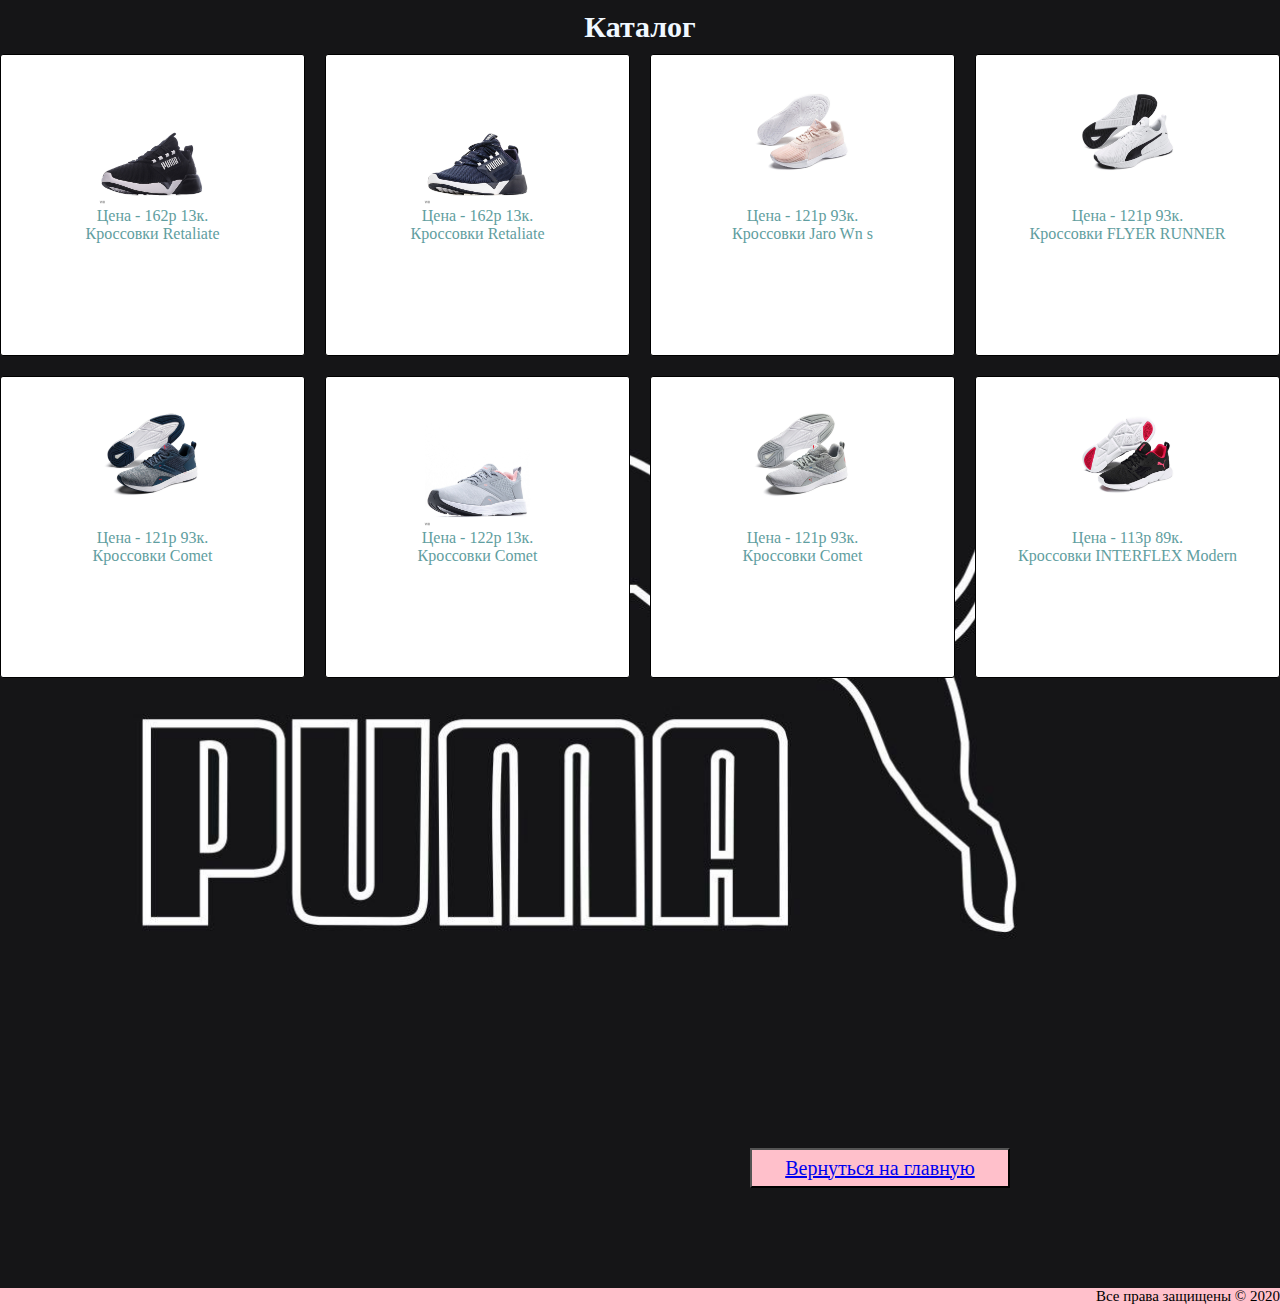
<file: Каталог(документ).html>
﻿<!DOCTYPE html>

<html lang="en"
<head>
    <meta charset="utf-8" />
    <title>Структура</title>
    <style>
        html, body {
            width: 100%;
            height: 100%;
            margin: 0
        }
         * {
            margin: 0;
            padding: 0;
        }

    html, body {
        height: 100%;
    }

    figure {
        background-image: url("image.jpg");
        background-position: center;
        background-size: cover;
        background-repeat: no-repeat;
        position: relative;
        min-height: 100vh;
    }

    </style >

    <meta name="viewport" content="width=device-width, initial-scale=1" >
    <link rel="stylesheet" href="Каталог.css" >
    <link rel="icon" type="image" href='icon.png' >
    <link href="https://fonts.googleapis.com/css?family=Lacquer|Sriracha&display=swap" rel="stylesheet">
</head >
<body>
    <figure>
        <h1>Каталог</h1>
        <ul class="products clearfix">
            <li class="product-wrapper">

                <a href="Кроссовки Retaliate.html" class="product">
                    <div class="product-photo">
                        
                        <img src="img1/1.jpg" alt="">
                    </div>
                    <p> Цена - 162р 13к.</p>
                    <p> Кроссовки Retaliate</p>

                </a>


            </li>
            <li class="product-wrapper">
                <a href="Кроссовки Retaliate.html" class="product">
                    <div class="product-photo">
                        <img src="img1/2.jpg" alt="">
                    </div>
                    <p> Цена - 162р 13к.</p>
                    <p> Кроссовки Retaliate</p>
                </a>
            </li>
            <li class="product-wrapper">
                <a href="Кроссовки Jaro.html" class="product">
                    <div class="product-photo">
                        <img src="img1/3.jpg" alt="">
                    </div>
                    <p> Цена - 121р 93к.</p>
                    <p> Кроссовки Jaro Wn s</p>
                </a>
            </li>
            <li class="product-wrapper">
                <a href="Кроссовки FLYER.html" class="product">
                    <div class="product-photo">
                        <img src="img1/4.jpg" alt="">
                    </div>
                    <p> Цена - 121р 93к.</p>
                    <p> Кроссовки FLYER RUNNER</p>
                </a>
            </li>
            <li class="product-wrapper">
                <a href="Кроссовки Comet.html" class="product">
                    <div class="product-photo">
                        <img src="img1/5.jpg" alt="">
                    </div>
                    <p> Цена - 121р 93к.</p>
                    <p> Кроссовки Comet</p>
                </a>
            </li>
            <li class="product-wrapper">
                <a href="Кроссовки Comet.html" class="product">
                    <div class="product-photo">
                        <img src="img1/6.jpg" alt="">
                    </div>
                    <p> Цена - 122р 13к.</p>
                    <p> Кроссовки Comet</p>
                </a>
            </li>
            <li class="product-wrapper">
                <a href="Кроссовки Comet.html" class="product">
                    <div class="product-photo">
                        <img src="img1/7.jpg" alt="">
                    </div>
                    <p> Цена - 121р 93к.</p>
                    <p> Кроссовки Comet</p>
                </a>
            </li>
            <li class="product-wrapper">
                <a href="Кроссовки Interflex.html" class="product">
                    <div class="product-photo">
                        <img src="img1/8.jpg" alt="">
                    </div>
                    <p> Цена - 113р 89к.</p>
                    <p> Кроссовки INTERFLEX Modern</p>
                </a>
            </li>
        </ul>
        <button><a href="index.html">Вернуться на главную</a></button>
    </figure>

    <footer>
        Все права защищены © 2020
    </footer>
</body>
</html>
</file>
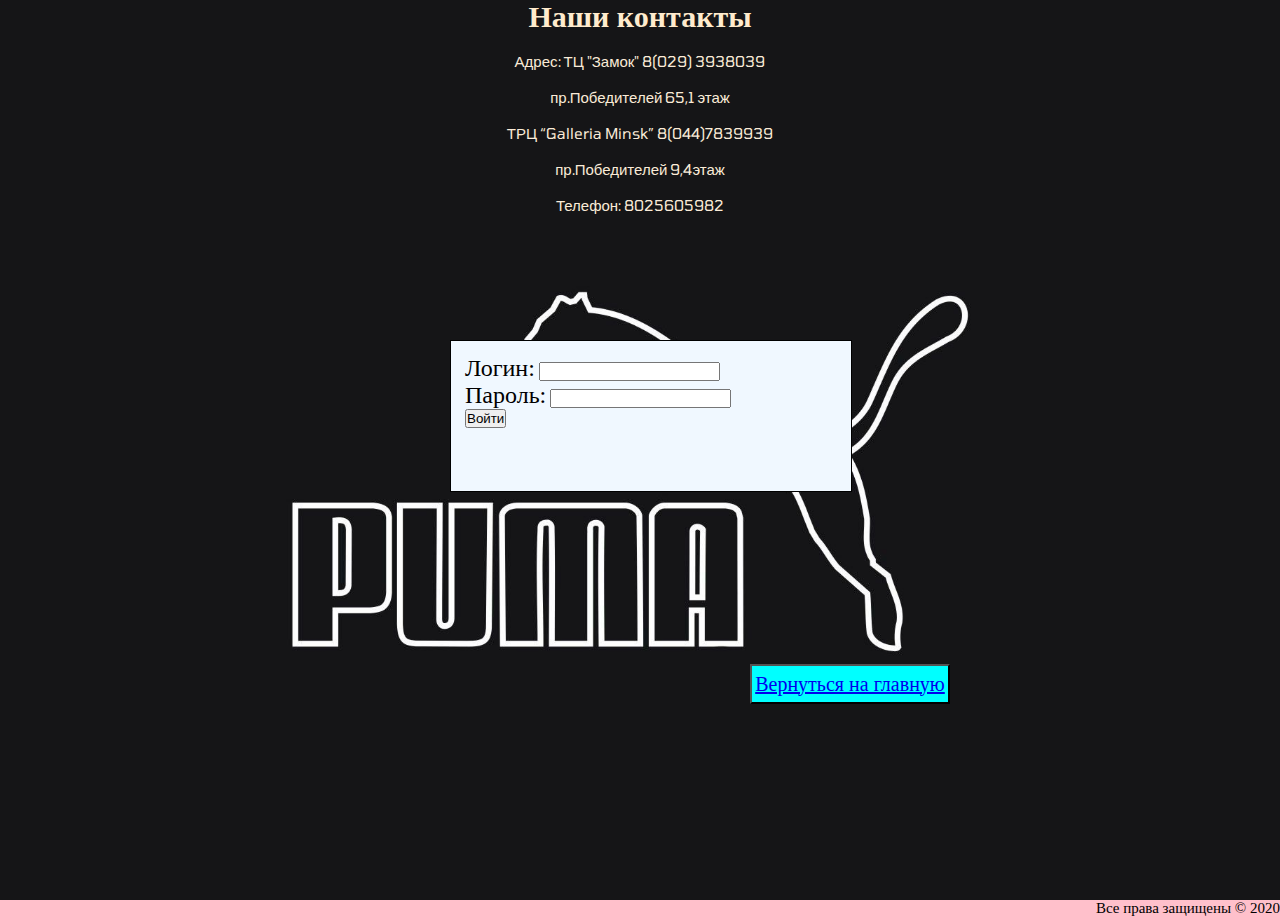
<file: Контакты.html>
﻿<!DOCTYPE html>
<html lang="en">

<head>
    <meta charset="UTF-8">
    <title>Document</title>
    <style>
        html, body {
            width: 100%;
            height: 100%;
            margin: 0
        }

        #action_form {
            position: absolute;
            width: 200px;
            height: 150px;
            left: 50%;
            top: 50%;
            margin-left: -100px;
            margin-top: -100px;
            border: 1px solid
        }

        form {
            padding: 14px
        }

        * {
            margin: 0;
            padding: 0;
        }

        html, body {
            height: 100%;
        }

        figure {
            background-image: url("image.jpg");
            background-position: center;
            background-size: cover;
            background-repeat: no-repeat;
            position: relative;
            min-height: 100vh;
        }
    </style>
    <link rel="stylesheet" href="style.css">
    <link href="https://fonts.googleapis.com/css?family=Tomorrow&display=swap" rel="stylesheet">


</head>
<body>

    <figure>
        <header>

            <h1>Наши контакты</h1>

            <content>
                <p class="menu">
                    <br> Адрес: ТЦ "Замок" 8(029) 3938039</br>
                    <br>пр.Победителей 65,1 этаж</br>
                    <br>ТРЦ “Galleria Minsk” 8(044)7839939</br>
                    <br>пр.Победителей 9,4этаж</br>
                    <br>Телефон: 8025605982</br>
                </p>
            </content>
        </header>
        <div id="action_form">
            <form action="game/game.php" method="post">
                <label for="username"><font color="black" size="5">Логин:</font></label>
                <input name="username" id="username" type="text"><br />
                <label for="password"><font color="black" size="5">Пароль:</font></label>
                <input name="password" id="password" type="password">
                <p><input type="submit" value="Войти"></p>
            </form>
        </div>
        <button><a href="index.html">Вернуться на главную</a></button>
        <div id="mymap">
            <iframe src="https://yandex.ru/map-widget/v1/?um=constructor%3Ab9c7f4375fb64255991205a5221d0531a9a8517cc6a9f15a89a76c45eab530d4&amp;source=constructor" width="550%" height="40%" frameborder="0"></iframe>
            
        </div>
      
    </figure>
    <footer>
        Все права защищены © 2020
    </footer>
</body>
</html>
</file>
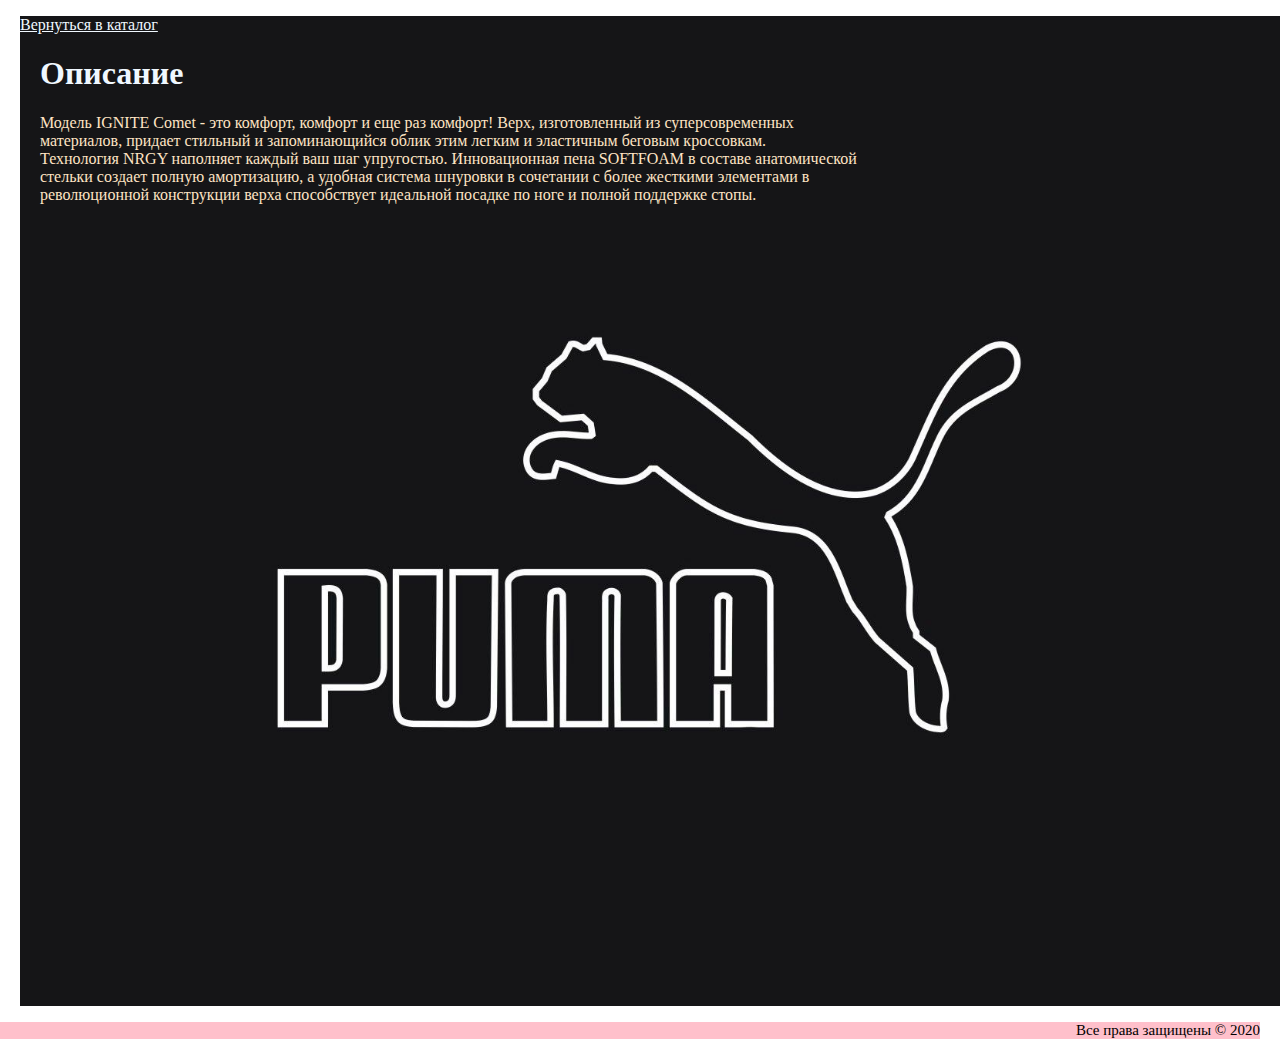
<file: Кроссовки Comet.html>
﻿<!DOCTYPE html>

<html lang="en" xmlns="http://www.w3.org/1999/xhtml">
<head>
    <meta charset="utf-8" />
    <title>PUMA / Кроссовки Retaliate</title>
    <style>
        h1 {
            color: aliceblue;
            margin-left: 20px;
        }

        p {
            color: bisque;
            margin-left: 20px;
        }

        body {
            font-family: 'Times New Roman';
        }

        a {
            color: aliceblue;
            border-color: aliceblue;
        }

        html, body {
            width: 100%;
            height: 100%;
            margin-left: -10px;
            padding: 0;
        }

        figure {
            background-image: url("image.jpg");
            background-position: center;
            background-size: cover;
            background-repeat: no-repeat;
            position: relative;
            min-height: 100vh;
            width: 100%;
            height: 110%;
        }

        footer {
            text-align: right;
            font-family: serif;
            font-size: 15px;
            width: 100%;
            background: pink;
        }

        user agent stylesheet
        footer {
            display: block;
        }

        .inner-footer {
            background: #e0dcc9;
            height: 100px;
            min-width: 2000px;
            font-family: Arial;
            font-size: 20px;
            color: lightpink;
            text-align: right;
        }
    </style>
</head>
<figure>
    <body>
        <a href="Каталог(документ).html">Вернуться в каталог</a>
        <h1>Описание</h1>
        <p>

            Модель IGNITE Comet - это комфорт, комфорт и еще раз комфорт! Верх, изготовленный из суперсовременных</br>материалов, придает стильный и запоминающийся облик этим легким и эластичным беговым кроссовкам.</br>Технология NRGY наполняет каждый ваш шаг упругостью. Инновационная пена SOFTFOAM в составе анатомической</br>стельки создает полную амортизацию, а удобная система шнуровки в сочетании с более жесткими элементами в</br> революционной конструкции верха способствует идеальной посадке по ноге и полной поддержке стопы.</br> 
        </p>

</figure>
<footer>
    Все права защищены © 2020
</footer>
 </body>
</html>
</file>
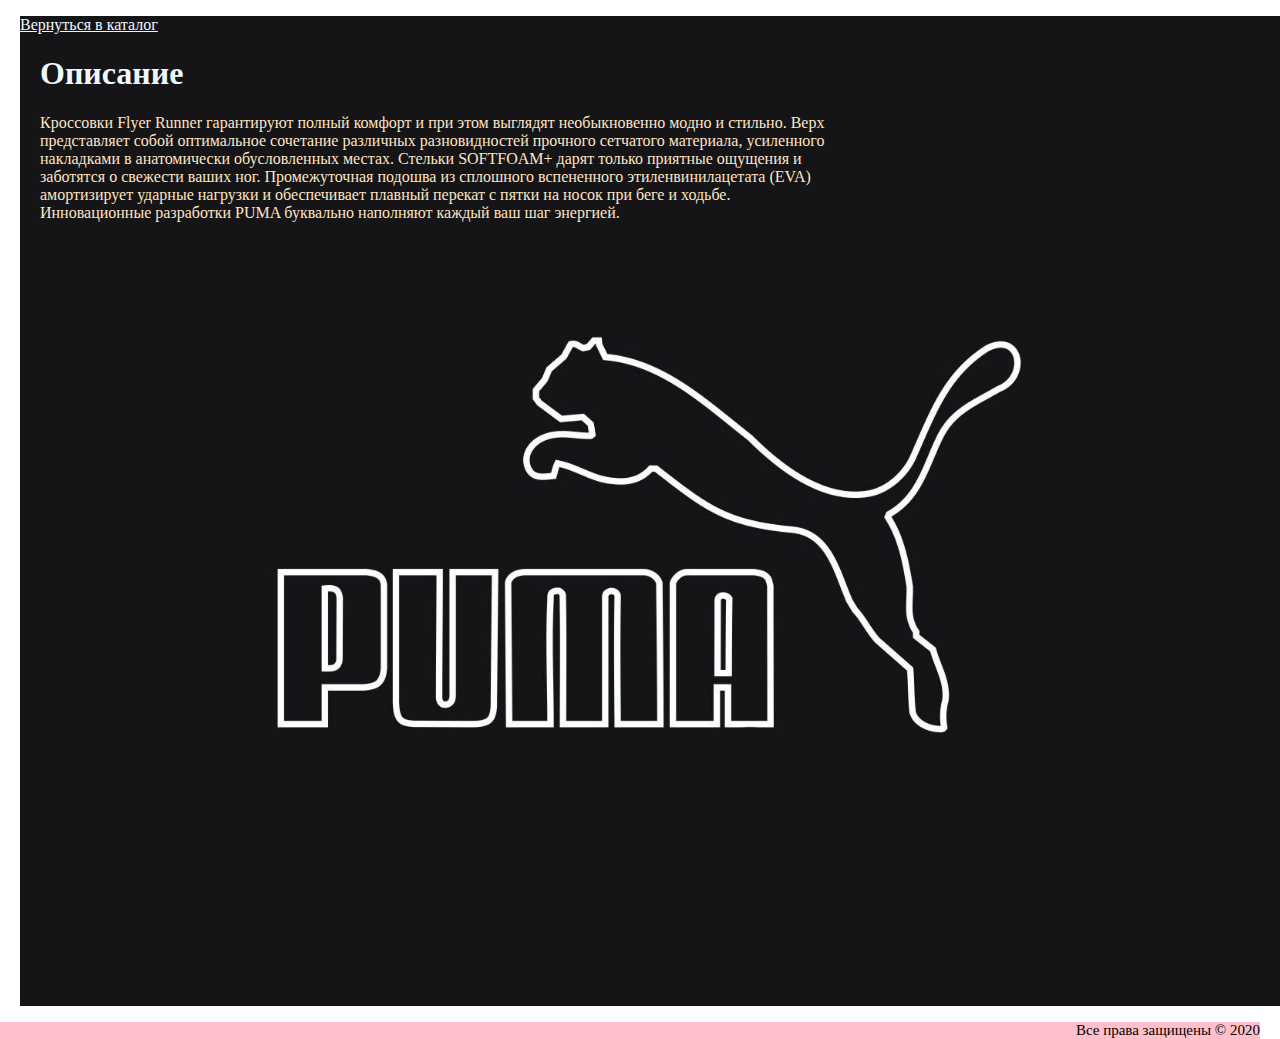
<file: Кроссовки FLYER.html>
﻿<!DOCTYPE html>

<html lang="en" xmlns="http://www.w3.org/1999/xhtml">
<head>
    <meta charset="utf-8" />
    <title>PUMA / Кроссовки Retaliate</title>
    <style>
        h1 {
            color: aliceblue;
            margin-left: 20px;
        }

        p {
            color: bisque;
            margin-left: 20px;
        }

        body {
            font-family: 'Times New Roman';
        }

        a {
            color: aliceblue;
            border-color: aliceblue;
        }

        html, body {
            width: 100%;
            height: 100%;
            margin-left: -10px;
            padding: 0;
        }

        figure {
            background-image: url("image.jpg");
            background-position: center;
            background-size: cover;
            background-repeat: no-repeat;
            position: relative;
            min-height: 100vh;
            width: 100%;
            height: 110%;
        }

        footer {
            text-align: right;
            font-family: serif;
            font-size: 15px;
            width: 100%;
            background: pink;
        }

        user agent stylesheet
        footer {
            display: block;
        }

        .inner-footer {
            background: #e0dcc9;
            height: 100px;
            min-width: 2000px;
            font-family: Arial;
            font-size: 20px;
            color: lightpink;
            text-align: right;
        }
    </style>
</head>
<figure>
    <body>
        <a href="Каталог(документ).html">Вернуться в каталог</a>
        <h1>Описание</h1>
        <p>

            Кроссовки Flyer Runner гарантируют полный комфорт и при этом выглядят необыкновенно модно и стильно. Верх</br>представляет собой оптимальное сочетание различных разновидностей прочного сетчатого материала, усиленного</br>накладками в анатомически обусловленных местах. Стельки SOFTFOAM+ дарят только приятные ощущения и </br>заботятся о свежести ваших ног. Промежуточная подошва из сплошного вспененного этиленвинилацетата (EVA)</br>амортизирует ударные нагрузки и обеспечивает плавный перекат с пятки на носок при беге и ходьбе.</br>Инновационные разработки PUMA буквально наполняют каждый ваш шаг энергией.</br>

</figure>
<footer>
    Все права защищены © 2020
</footer>
 </body>
</html>
</file>
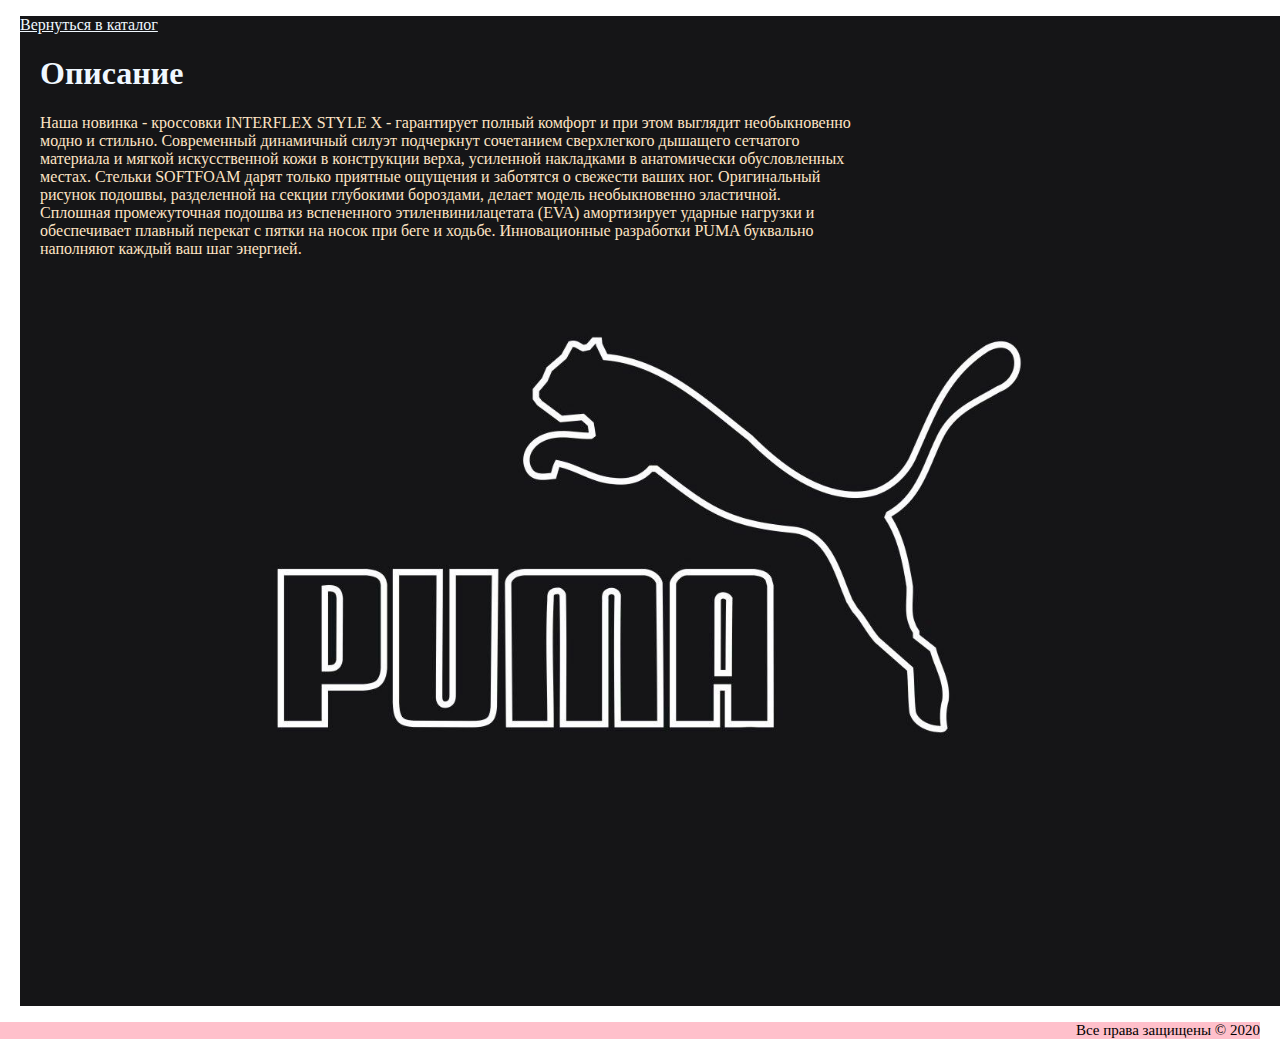
<file: Кроссовки Interflex.html>
﻿<!DOCTYPE html>

<html lang="en" xmlns="http://www.w3.org/1999/xhtml">
<head>
    <meta charset="utf-8" />
    <title>PUMA / Кроссовки Retaliate</title>
    <style>
        h1 {
            color: aliceblue;
            margin-left: 20px;
        }

        p {
            color: bisque;
            margin-left: 20px;
        }

        body {
            font-family: 'Times New Roman';
        }

        a {
            color: aliceblue;
            border-color: aliceblue;
        }

        html, body {
            width: 100%;
            height: 100%;
            margin-left: -10px;
            padding: 0;
        }

        figure {
            background-image: url("image.jpg");
            background-position: center;
            background-size: cover;
            background-repeat: no-repeat;
            position: relative;
            min-height: 100vh;
            width: 100%;
            height: 110%;
        }

        footer {
            text-align: right;
            font-family: serif;
            font-size: 15px;
            width: 100%;
            background: pink;
        }

        user agent stylesheet
        footer {
            display: block;
        }

        .inner-footer {
            background: #e0dcc9;
            height: 100px;
            min-width: 2000px;
            font-family: Arial;
            font-size: 20px;
            color: lightpink;
            text-align: right;
        }
    </style>
</head>
<figure>
    <body>
        <a href="Каталог(документ).html">Вернуться в каталог</a>
        <h1>Описание</h1>
        <p>

            Наша новинка - кроссовки INTERFLEX STYLE X - гарантирует полный комфорт и при этом выглядит необыкновенно</br>модно и стильно. Современный динамичный силуэт подчеркнут сочетанием сверхлегкого дышащего сетчатого</br>материала и мягкой искусственной кожи в конструкции верха, усиленной накладками в анатомически обусловленных</br> местах. Стельки SOFTFOAM дарят только приятные ощущения и заботятся о свежести ваших ног. Оригинальный</br>рисунок подошвы, разделенной на секции глубокими бороздами, делает модель необыкновенно эластичной.</br> Сплошная промежуточная подошва из вспененного этиленвинилацетата (EVA) амортизирует ударные нагрузки и</br> обеспечивает плавный перекат с пятки на носок при беге и ходьбе. Инновационные разработки PUMA буквально</br>наполняют каждый ваш шаг энергией.</br>
        </p>

</figure>
<footer>
    Все права защищены © 2020
</footer>
 </body>
</html>
</file>
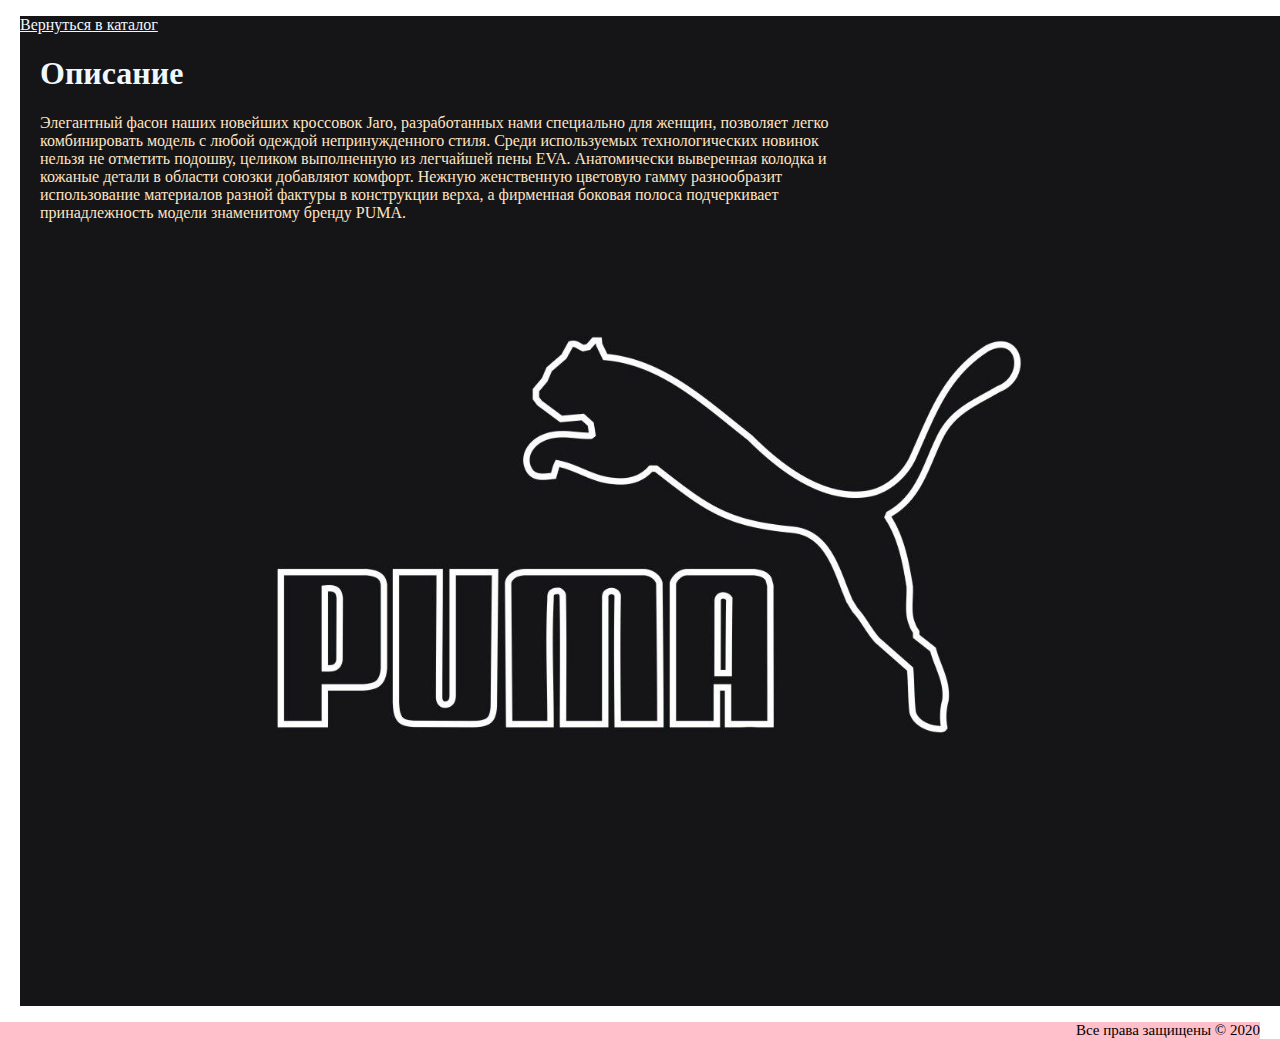
<file: Кроссовки Jaro.html>
﻿<!DOCTYPE html>

<html lang="en" xmlns="http://www.w3.org/1999/xhtml">
<head>
    <meta charset="utf-8" />
    <title>PUMA / Кроссовки Retaliate</title>
    <style>
        h1 {
            color: aliceblue;
            margin-left: 20px;
        }

        p {
            color: bisque;
            margin-left: 20px;
        }

        body {
            font-family: 'Times New Roman';
        }

        a {
            color: aliceblue;
            border-color: aliceblue;
        }

        html, body {
            width: 100%;
            height: 100%;
            margin-left: -10px;
            padding: 0;
        }

        figure {
            background-image: url("image.jpg");
            background-position: center;
            background-size: cover;
            background-repeat: no-repeat;
            position: relative;
            min-height: 100vh;
            width: 100%;
            height: 110%;
        }

        footer {
            text-align: right;
            font-family: serif;
            font-size: 15px;
            width: 100%;
            background: pink;
        }

        user agent stylesheet
        footer {
            display: block;
        }

        .inner-footer {
            background: #e0dcc9;
            height: 100px;
            min-width: 2000px;
            font-family: Arial;
            font-size: 20px;
            color: lightpink;
            text-align: right;
        }
    </style>
</head>
<figure>
    <body>
        <a href="Каталог(документ).html">Вернуться в каталог</a>
        <h1>Описание</h1>
        <p>

            Элегантный фасон наших новейших кроссовок Jaro, разработанных нами специально для женщин, позволяет легко</br>комбинировать модель с любой одеждой непринужденного стиля. Среди используемых технологических новинок</br>нельзя не отметить подошву, целиком выполненную из легчайшей пены EVA. Анатомически выверенная колодка и </br>кожаные детали в области союзки добавляют комфорт. Нежную женственную цветовую гамму разнообразит</br>использование материалов разной фактуры в конструкции верха, а фирменная боковая полоса подчеркивает</br> принадлежность модели знаменитому бренду PUMA.</br>
        </p>

</figure>
<footer>
    Все права защищены © 2020
</footer>
 </body>
</html>
</file>
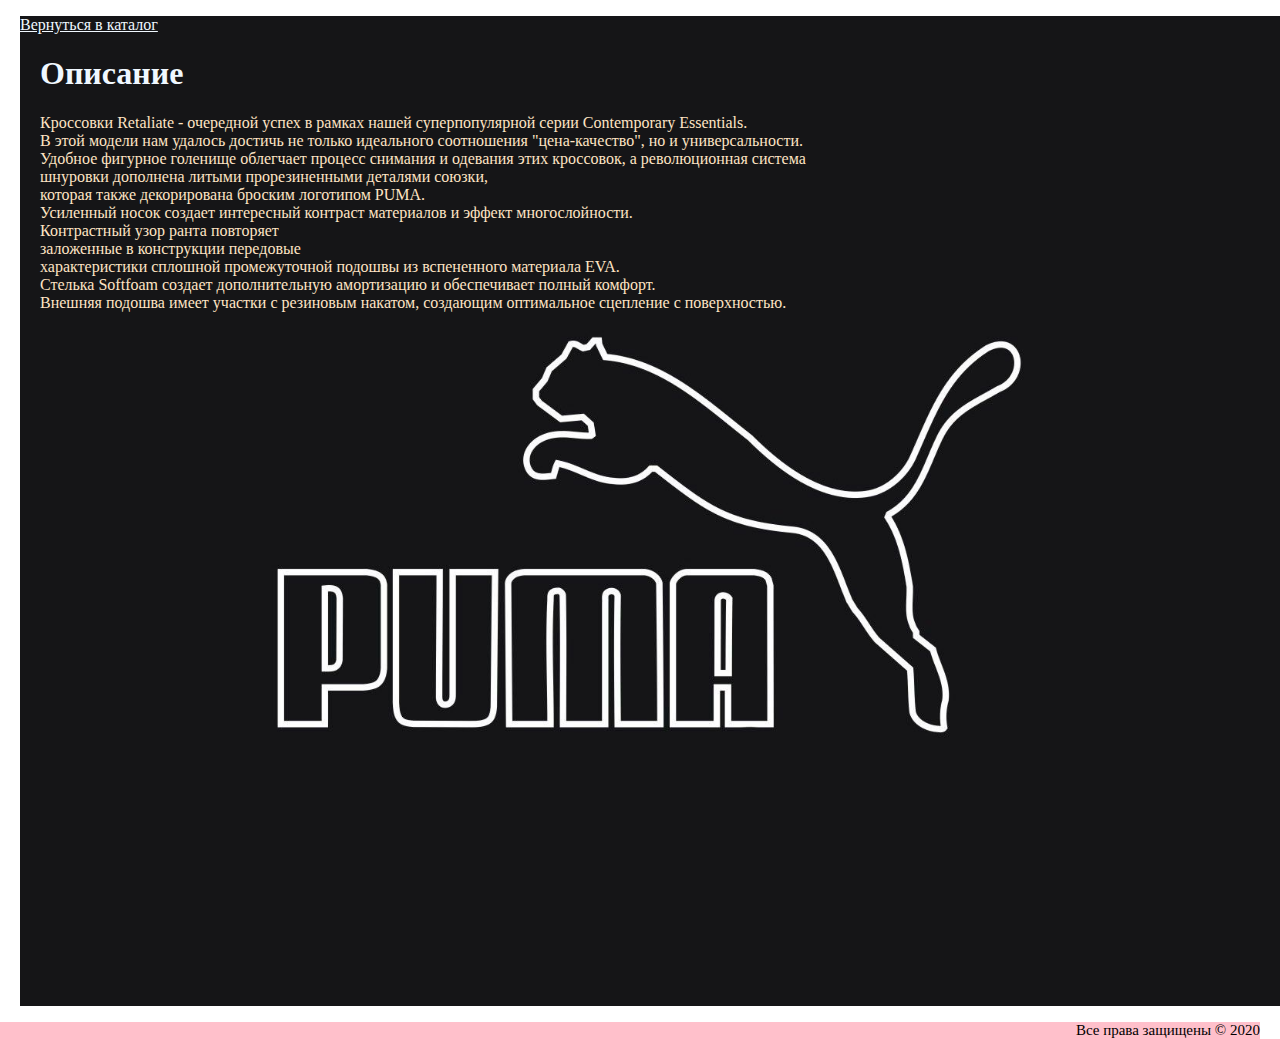
<file: Кроссовки Retaliate.html>
﻿<!DOCTYPE html>

<html lang="en" xmlns="http://www.w3.org/1999/xhtml">
<head>
    <meta charset="utf-8" />
    <title>PUMA / Кроссовки Retaliate</title>
    <style>
        h1 {
            color: aliceblue;
            margin-left: 20px;
        }

        p {
            color: bisque;

        margin-left: 20px;
        }

        body {
            font-family: 'Times New Roman';
        }

        a {
            color: aliceblue;
            border-color:aliceblue;
        }

        html, body {
            width: 100%;
            height: 100%;
            margin-left: -10px;
           
            padding:0;
        }

        figure {
            background-image: url("image.jpg");
            background-position: center;
            background-size: cover;
            background-repeat: no-repeat;
            position: relative;
            min-height: 100vh;
             width: 100%;
            height: 110%;
        }
        footer {
            text-align: right;
            font-family: serif;
            font-size: 15px;
            width: 100%;
            background: pink;
        }

user agent stylesheet
footer {
    display: block;
}
.inner-footer {
    background: #e0dcc9;
    height: 100px;
    min-width: 2000px;
    font-family: Arial;
    font-size: 20px;
    color: lightpink;
    text-align: right;
}
    </style>
</head>
<figure>
    <body>
        <a href="Каталог(документ).html">Вернуться в каталог</a>
        <h1>Описание</h1>
        <p>

            Кроссовки Retaliate - очередной успех в рамках нашей суперпопулярной серии Contemporary Essentials.</br> В этой модели нам удалось достичь не только идеального соотношения "цена-качество", но и универсальности.</br> Удобное фигурное голенище облегчает процесс снимания и одевания этих кроссовок, а революционная система </br> шнуровки дополнена литыми прорезиненными деталями союзки,</br> которая также декорирована броским логотипом PUMA.</br> Усиленный носок создает интересный контраст материалов и эффект многослойности.</br> Контрастный узор ранта повторяет </br> заложенные в конструкции передовые</br> характеристики сплошной промежуточной подошвы из вспененного материала EVA.</br> Стелька Softfoam создает дополнительную амортизацию и обеспечивает полный комфорт.</br> Внешняя подошва имеет участки с резиновым накатом, создающим оптимальное сцепление с поверхностью.</br>
        </p>

</figure>
<footer>
    Все права защищены © 2020
</footer>
 </body>
</html>
</file>
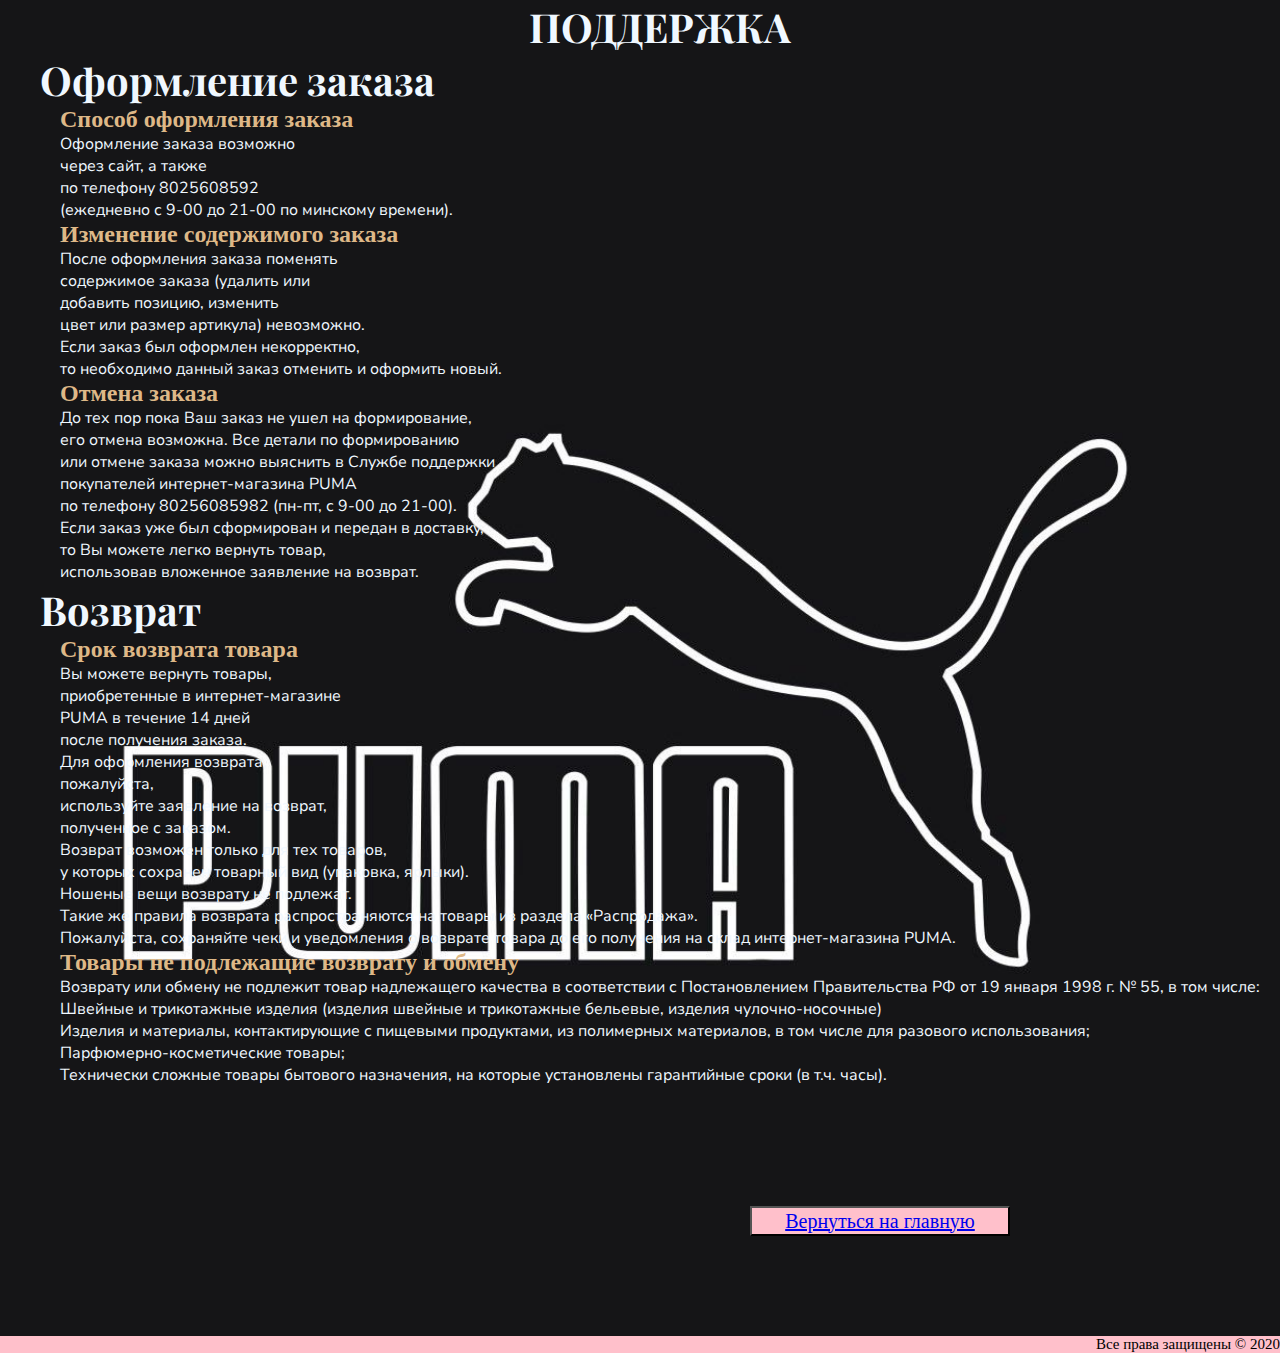
<file: Помощь(документ).html>
﻿<!DOCTYPE html>
<html lang="en">
<head>
    <meta charset="UTF-8">
    <title>Document</title>
    <style>
        html, body {
            width: 100%;
            height: 100%;
            margin: 0
        }

        #action_form {
            position: absolute;
            width: 200px;
            height: 150px;
            left: 50%;
            top: 50%;
            margin-left: -100px;
            margin-top: -100px;
            border: 1px solid
        }

        form {
            padding: 14px;
        }

        * {
            margin: 0;
            padding: 0;
        }

        html, body {
            height: 100%;
        }

        figure {
            background-image: url("image.jpg");
            background-position: center;
            background-size: cover;
            background-repeat: no-repeat;
            position: relative;
            min-height: 100vh;
        }
    </style>
    <link rel="stylesheet" href="Помощь.css">
    <link href="https://fonts.googleapis.com/css?family=Playfair+Display&display=swap" rel="stylesheet">
    <link href="https://fonts.googleapis.com/css?family=Nunito+Sans|Playfair+Display&display=swap" rel="stylesheet">

</head>
<body>
    <figure>
        <h1>ПОДДЕРЖКА</h1>
        <h1 class="menu">Оформление заказа</h1>
        <b><h2 class="wow">Способ оформления заказа</h2></b>
        <p>
            Оформление заказа возможно</br> через сайт, а также </br> по телефону 8025608592 <br>(ежедневно с 9-00 до 21-00 по минскому времени).</br>
            </b>
        </p>
        <b><h2 class="wow">Изменение содержимого заказа</h2></b>
        <p>
            После оформления заказа поменять</br> содержимое заказа (удалить или </br> добавить позицию, изменить</br> цвет или размер артикула) невозможно.
            <br />Если заказ был оформлен некорректно,</br> то необходимо данный заказ отменить и оформить новый.</br>
            </b>
        </p>
        <b><h2 class="wow">Отмена заказа</h2></b>
        <p>
            До тех пор пока Ваш заказ не ушел на формирование, </br>его отмена возможна. Все детали по формированию </br>или отмене заказа можно выяснить в Службе поддержки</br> покупателей интернет-магазина PUMA<br> по телефону 80256085982 (пн-пт, с 9-00 до 21-00).</br>
            Если заказ уже был сформирован и передан в доставку,</br> то Вы можете легко вернуть товар,</br> использовав вложенное заявление на возврат.</br>
        </p>
        <h1 class="menu">Возврат</h1>
        <b><h2 class="wow">Срок возврата товара</h2></b>
        <p>
            Вы можете вернуть товары,</br> приобретенные в интернет-магазине</br> PUMA в течение 14 дней </br>после получения заказа.<br> Для оформления возврата, </br >пожалуйста,</br> используйте заявление на возврат,</br> полученное с заказом.</br> Возврат возможен только для тех товаров, </br> у которых сохранен товарный вид (упаковка, ярлыки).</br>Ношеные вещи возврату не подлежат. </br>Такие же правила возврата распространяются на товары из раздела «Распродажа».</br> Пожалуйста, сохраняйте чеки и уведомления о возврате товара до его получения на склад интернет-магазина PUMA.</br>
        </p>
        <b><h2 class="wow">Товары не подлежащие возврату и обмену</h2></b>
        <p>
            Возврату или обмену не подлежит товар надлежащего качества в соответствии с Постановлением Правительства РФ от 19 января 1998 г. № 55, в том числе:</br>
            Швейные и трикотажные изделия (изделия швейные и трикотажные бельевые, изделия чулочно-носочные)</br>
            Изделия и материалы, контактирующие с пищевыми продуктами, из полимерных материалов, в том числе для разового использования;</br>
            Парфюмерно-косметические товары;<br />
            Технически сложные товары бытового назначения, на которые установлены гарантийные сроки (в т.ч. часы).</br>
        </p>
        <button><a href="index.html">Вернуться на главную</a></button>
    </figure>
    <footer>
        Все права защищены © 2020
    </footer>
</body>
</file>
<file: Каталог.css>
.product-wrapper {
    display: block;
    width: 100%;
    float: left;
    transition: width .2s;
}
@media only screen and (min-width: 450px) {
    .product-wrapper {
        width: 50%;
    }
}

@media only screen and (min-width: 768px) {
    .product-wrapper {
        width: 33.333%;
    }
}

@media only screen and (min-width: 1000px) {
    .product-wrapper {
        width: 25%;
    }
}
body {
    background-size: cover;
    background-repeat: no-repeat;
    background-position: top;
    max-height:1000px;
    
}
    .product {
    display: block;
    border: 1px solid black;
    border-radius: 3px;
    position: relative;
    background: #fff;
    margin: 0 20px 20px 0;
    text-decoration: none;
    color: #474747;
    z-index: 0;
    height: 300px;
}
.products {
    list-style: none;
    margin: 0 -20px 0 0;
    padding: 0;
}
.product-photo {
    position: relative;
    padding-bottom: 50%;
    overflow: hidden;
}
    .product-photo img {
        position: absolute;
        top: 0;
        bottom: 0;
        left: 0;
        right: 0;
        max-width: 100%;
        max-height: 100%;
        margin: auto;
        transition: transform .4s ease-out;
    }
.product:hover .product-photo img {
    transform: scale(1.05);
}
p{
    text-align:center;
    color:cadetblue;
}
button {
    margin-left: 750px;
    margin-top: 450px;
    width: 260px;
    height: 40px;
    font-size: 20px;
    font-family: fantasy;
    color: black;
    background-color: pink;
    font-family: 'Goudy Old Style';
    margin-bottom:100px;
}

user agent stylesheet
button {
    -webkit-appearance: button;
    -webkit-writing-mode: horizontal-tb !important;
    text-rendering: auto;
    color: black;
    letter-spacing: normal;
    word-spacing: normal;
    text-transform: none;
    text-indent: 0px;
    text-shadow: none;
    display: inline-block;
    text-align: center;
    align-items: flex-start;
    cursor: default;
    background-color: black;
    box-sizing: border-box;
    margin: 0em;
    font: 400 13.3333px Arial;
    padding: 1px 6px;
    border-width: 2px;
    border-style: outset;
    border-color: black;
    border-image: initial;
}

footer {
    text-align: right;
    font-family: serif;
    font-size: 15px;
    width: 100%;
    background: pink;
}

user agent stylesheet
footer {
    display: block;
}

.inner-footer {
    background: #e0dcc9;
    height: 100px;
    min-width: 2000px;
    font-family: Arial;
    font-size: 20px;
    color: lightpink;
    text-align: right;
}
h1 {
    color: aliceblue;
    text-align: center;
    font-size: 30px;
    font-family: 'Lacquer', sans-serif;
    font-family: 'Sriracha', cursive;
}
</file>
<file: style.css>
h1 {

    text-align: center;
    font-size: 30px;
    color: blanchedalmond;
    font-family: serif;
    font-style: normal;
}

user agent stylesheet
h1 {
    display: block;
    font-size: 0.83em;
    margin-block-start: 1.67em;
    margin-block-end: 1.67em;
    margin-inline-start: 0px;
    margin-inline-end: 0px;
    font-weight: bold;
    text-align:center;
}
.menu{
    font-size: 150 px;
}
.menu {
    color: antiquewhite;
    font-family: 'Tomorrow', sans-serif;
    font-size: 15px;
    text-align: center;
}
body{
   
    background-size: cover;
    background-repeat: no-repeat;
    background-position: top;
}
p{
    color: red;
text {
            text-align:center;
            font-size:30px;
        }

}


#action_form {
    position: absolute;
    width: 400px;
    height: 150px;
    left: 50%;
    top: 50%;
    margin-left: -190px;
    margin-top: -110px;
    border: 1px solid;
    background-color: aliceblue;
    border-color: black;
}


footer {
    text-align: right;
    font-family: serif;
    font-size: 15px;
    width: 100%;
    background: pink;
}

user agent stylesheet
footer {
    display: block;
}
.inner-footer {
    background: #e0dcc9;
    height: 100px;
    min-width: 2000px;
    font-family: Arial;
    font-size: 20px;
    color: lightpink;
    text-align: right;
}
button {
    margin-left: 750px;
    margin-top:450px;
    margin-bottom:40px;
    width: 200px;
    height: 40px;
    font-size: 20px;
    font-family: fantasy;
    color: black;
    background-color: aqua;
    font-family:  'Goudy Old Style';
    align:center center;
  

}

user agent stylesheet
button {
    -webkit-appearance: button;
    -webkit-writing-mode: horizontal-tb !important;
    text-rendering: auto;
    color: black;
    letter-spacing: normal;
    word-spacing: normal;
    text-transform: none;
    text-indent: 0px;
    text-shadow: none;
    display: inline-block;
    text-align: center;
    align-items: flex-start;
    cursor: default;
    background-color: black;
    box-sizing: border-box;
    margin: 0em;
    font: 400 13.3333px Arial;
    padding: 1px 6px;
    border-width: 2px;
    border-style: outset;
    border-color: black;
    border-image: initial;
}
.mymap{
    align:center;
    width:550%;
    height:20%;
    border-color:pink;

}
</file>
<file: Помощь.css>
figure {
    background-image: url(image.jpg);
    background-position: center;
    background-size: cover;
    background-repeat: no-repeat;
    position: relative;
    min-height: 100vh;
}

* {
    margin: 0;
    padding: 0;
}
body {
  
}
user agent stylesheet
figure {
    display: block;
    margin-block-start: 1em;
    margin-block-end: 1em;
    margin-inline-start: 40px;
    margin-inline-end: 40px;
}
h1 {
    text-align: center;
    font-size: 40px;
    color: aliceblue;
    font-family: 'Playfair Display', serif;
    font-style: normal;
    padding-left: 40px;
}
.menu {
    text-align: left;
    color: aliceblue;
    padding-left: 40px;
}
.wow {
    color: burlywood;
    padding-left: 60px;
}
p {
    color: aliceblue;
    font-family: 'Playfair Display', serif;
    font-family: 'Nunito Sans', sans-serif;
    padding-left: 60px;
}
button {
    margin-bottom:100px;
    margin-left: 750px;
    margin-top: 120px;
    width: 260px;
    height: 30px;
    font-size: 20px;
    font-family: fantasy;
    color: black;
    background-color: pink;
    font-family: 'Goudy Old Style';
}

* {
    margin: 0;
    padding: 0;
}

user agent stylesheet
button {
    -webkit-appearance: button;
    -webkit-writing-mode: horizontal-tb !important;
    text-rendering: auto;
    color: buttontext;
    letter-spacing: normal;
    word-spacing: normal;
    text-transform: none;
    text-indent: 0px;
    text-shadow: none;
    display: inline-block;
    text-align: center;
    align-items: flex-start;
    cursor: default;
    background-color: buttonface;
    box-sizing: border-box;
    margin: 0em;
    font: 400 13.3333px Arial;
    padding: 1px 6px;
    border-width: 2px;
    border-style: outset;
    border-color: buttonface;
    border-image: initial;
}
 
    footer
{
    text-align: right;
    font-family: serif;
    font-size: 15px;
    width: 100%;
    background: pink;
}

user agent stylesheet
footer {
    display: block;
}
</file>
